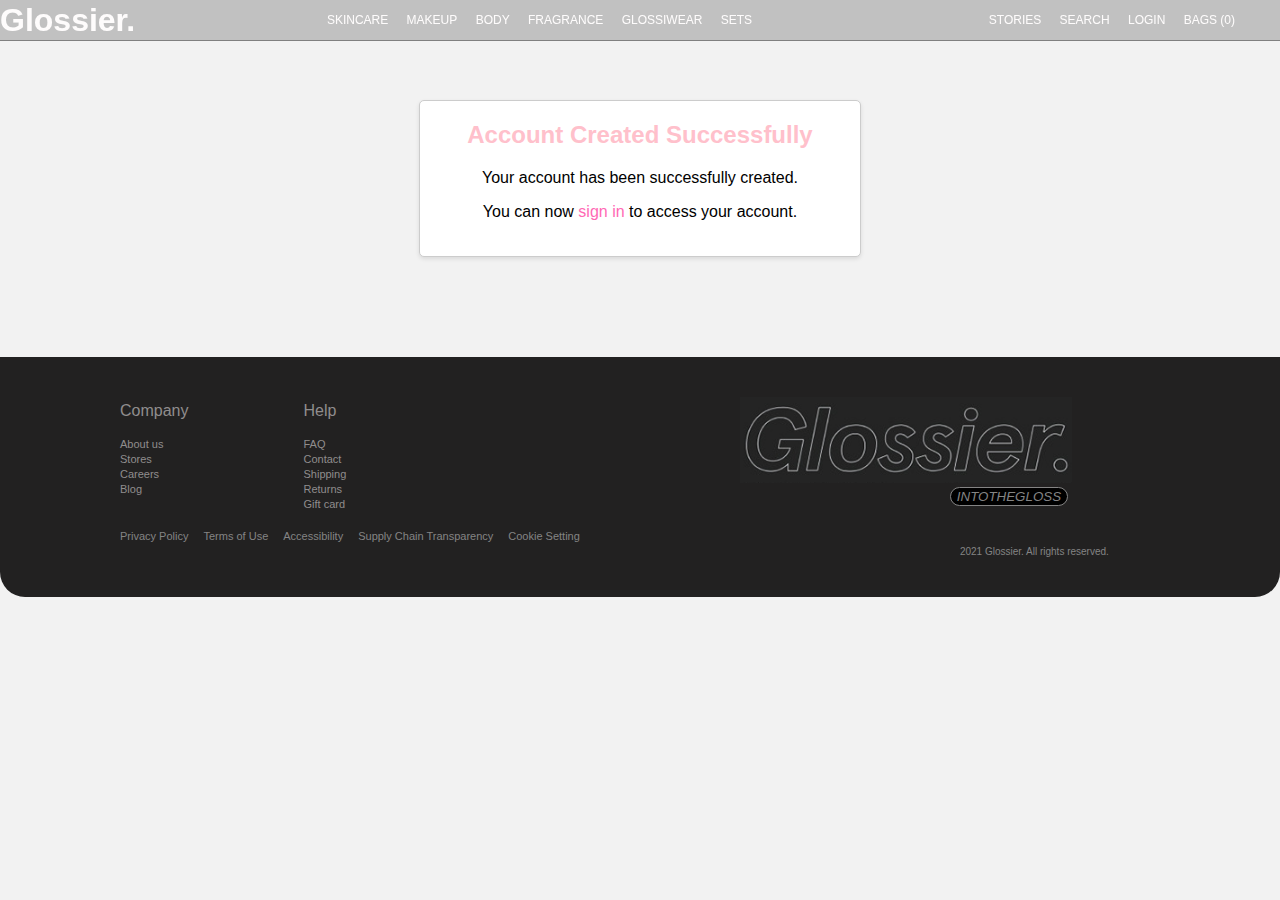
<file: accountcreated.html>
<!DOCTYPE html>
<html lang="en">
<head>
  <meta charset="UTF-8">
  <meta name="viewport" content="width=device-width, initial-scale=1.0">
  <title>Account Created</title>
  <link rel="stylesheet" href="accountcreated.css">
  <link rel="stylesheet" href="./styles/navbar.css">
  <link rel="stylesheet" href="./styles/footer.css">
  
</head>
<body>
  <div id="navbar-import"></div>
  <div class="container">
    <h2>Account Created Successfully</h2>
    <p>Your account has been successfully created.</p>
    <p>You can now <a href="login.html">sign in</a> to access your account.</p>
  </div>
  <div id="footer-import"></div>
</body>
</html>
<script type="module">
  import navbar from "./components/navbar.js";
    import footer from "./components/footer.js";


    let navbars = document.getElementById("navbar-import");

    navbars.innerHTML = navbar();

    let footers = document.getElementById("footer-import");

    footers.innerHTML = footer();
</script>
</file>
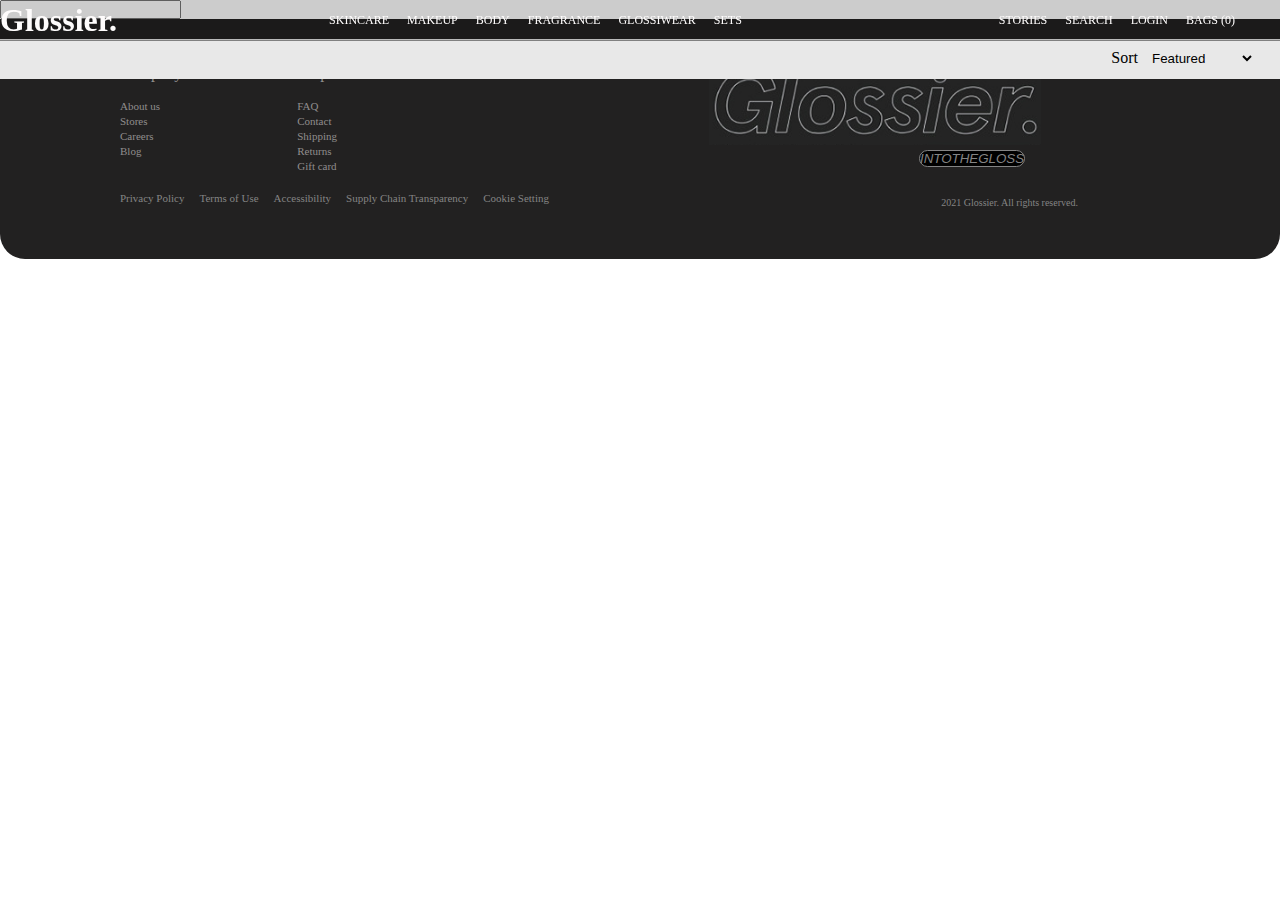
<file: catalog.html>
<!DOCTYPE html>
<html lang="en">

<head>
	<meta charset="UTF-8" />
	<meta name="viewport" content="width=device-width, initial-scale=1.0" />
	<link rel="stylesheet" href="styles/catalog.css">
	<link rel="stylesheet" href="styles/navbar.css">
	<link rel="stylesheet" href="styles/footer.css">

	<title>Catalog</title>
</head>

<body>
	<!-- navbar -->
	<div id="navbar-import"></div>


	<!-- filter options -->
	<div class="options">
		<div class="sortOption">
			<label for="sort">Sort</label>
			<select name="sort" id="sort">
				<option value="featured">Featured</option>
				<option value="Best_Selling">Best Selling</option>
				<option value="lth">Price (Low to High)</option>
				<option value="htl">Price (High to Low)</option>
				<option value="newest">Newest</option>
			</select>
		</div>
	</div>

		<div class="searchInp">
			<input type="text" name="search" id="search" onkeyup="processChanges()">
		</div>


		<div class="content">
			
		</div>

	<div class="content">

	</div>


	<div id="footer-import"></div>


</body>
<script src="scripts/catalog.js"></script>
<script type="module">
	import navbar from "./components/navbar.js";
	import footer from "./components/footer.js";


	let navbars = document.getElementById("navbar-import");

	navbars.innerHTML = navbar();

	let footers = document.getElementById("footer-import");

	footers.innerHTML = footer();

</script>

</html>
</file>
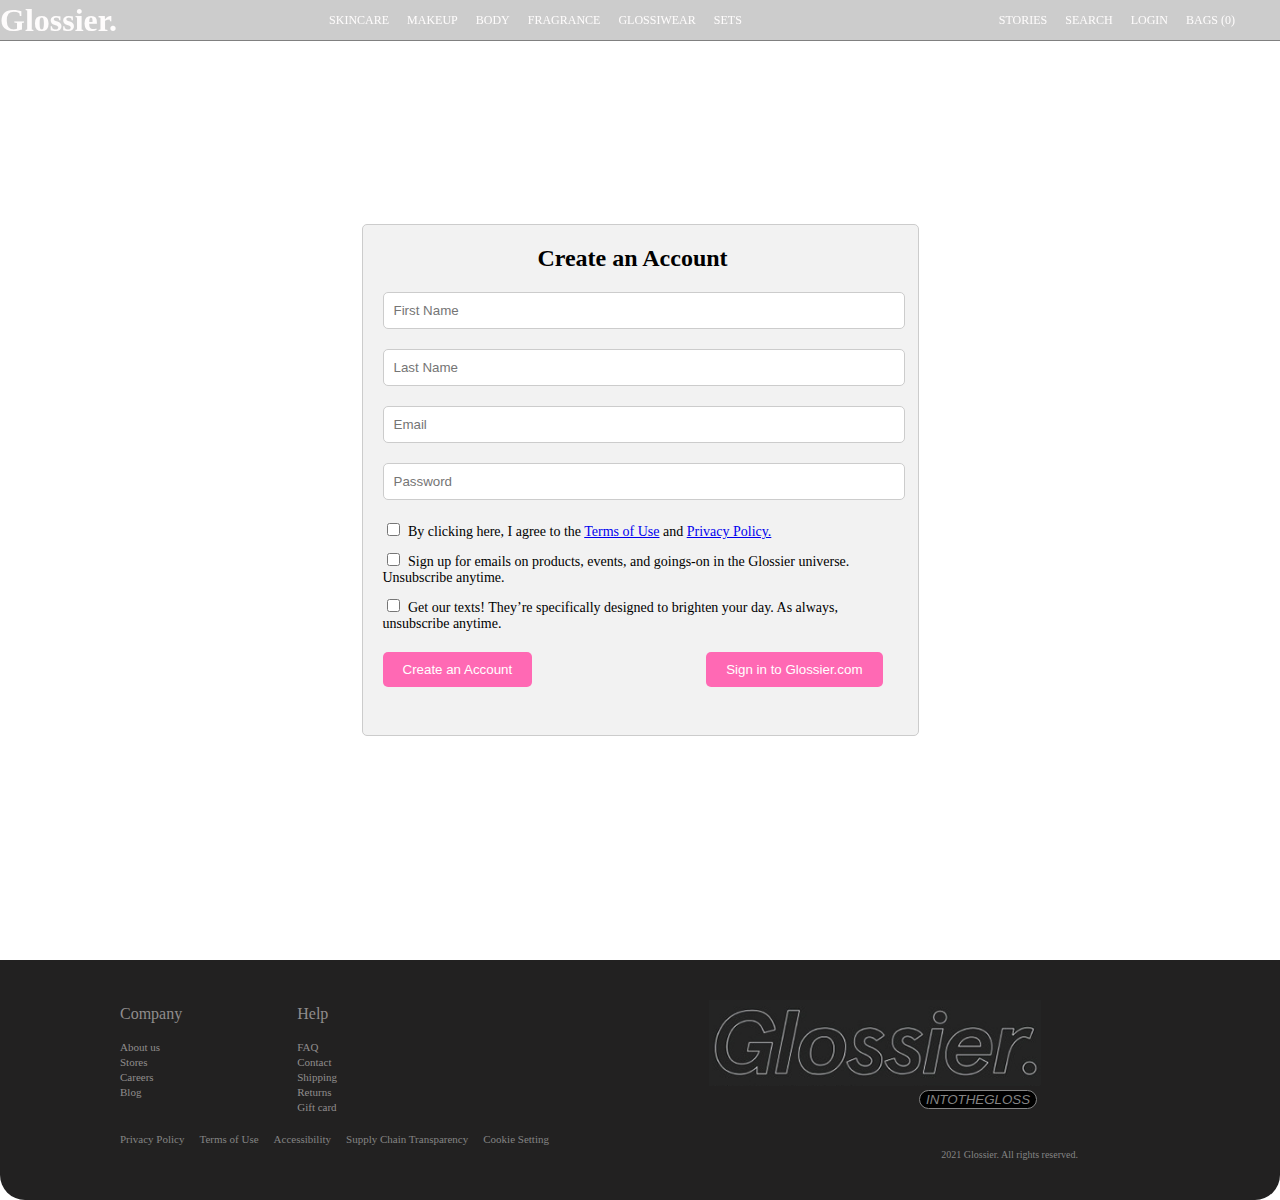
<file: Create_Account.html>
<!DOCTYPE html>
<html lang="en">
<head>
  <meta charset="UTF-8">
  <meta name="viewport" content="width=device-width, initial-scale=1.0">
  <title>Create an Account</title>
  <link rel="stylesheet" href="Create_Account.css">
  <link rel="stylesheet" href="./styles/navbar.css">
  <link rel="stylesheet" href="./styles/footer.css">
  
</head>
<body>
  <div id="navbar-import"></div>
  
  <div class="container">
    <form id="createAccountForm">
      <h2>Create an Account</h2>
      <div class="form-group">
        <input type="text" id="firstName" placeholder="First Name" required>
        <p id="error"></p>
      </div>
      <div class="form-group">
        <input type="text" id="lastName" placeholder="Last Name" required>
        <p id="error"></p>
      </div>
      <div class="form-group">
        <input type="email" id="email" placeholder="Email" required>
        <p id="error"></p>
      </div>
      <div class="form-group">
        <input type="password" id="password" placeholder="Password" required>
        
      </div>
      <div class="checkbox-group">
        <label>
          <input type="checkbox" required>
          By clicking here, I agree to the <a href="https://www.glossier.com/policies/privacy-policy">Terms of Use</a> and <a href="https://www.glossier.com/policies/terms-of-service">Privacy Policy.</a>
        </label>
      </div>
      <div class="checkbox-group">
        <label>
          <input type="checkbox">
          Sign up for emails on products, events, and goings-on in the Glossier universe. Unsubscribe anytime.
        </label>
      </div>
      <div class="checkbox-group">
        <label>
          <input type="checkbox">
          Get our texts! They’re specifically designed to brighten your day. As always, unsubscribe anytime.
        </label>
      </div>
      <div class="form-actions">
        <button type="submit" class="btn btn-primary">Create an Account</button>
        <button type="button" class="btn btn-secondary">Sign in to Glossier.com</button>
      </div>
    </form>
  </div>
  <div id="footer-import"></div>
  <script src="Create_Account.js"></script>
  <script type="module">
    import navbar from "./components/navbar.js";
    import footer from "./components/footer.js";


    let navbars = document.getElementById("navbar-import");

    navbars.innerHTML = navbar();

    let footers = document.getElementById("footer-import");

    footers.innerHTML = footer();
  </script>
</body>
</html>
</file>
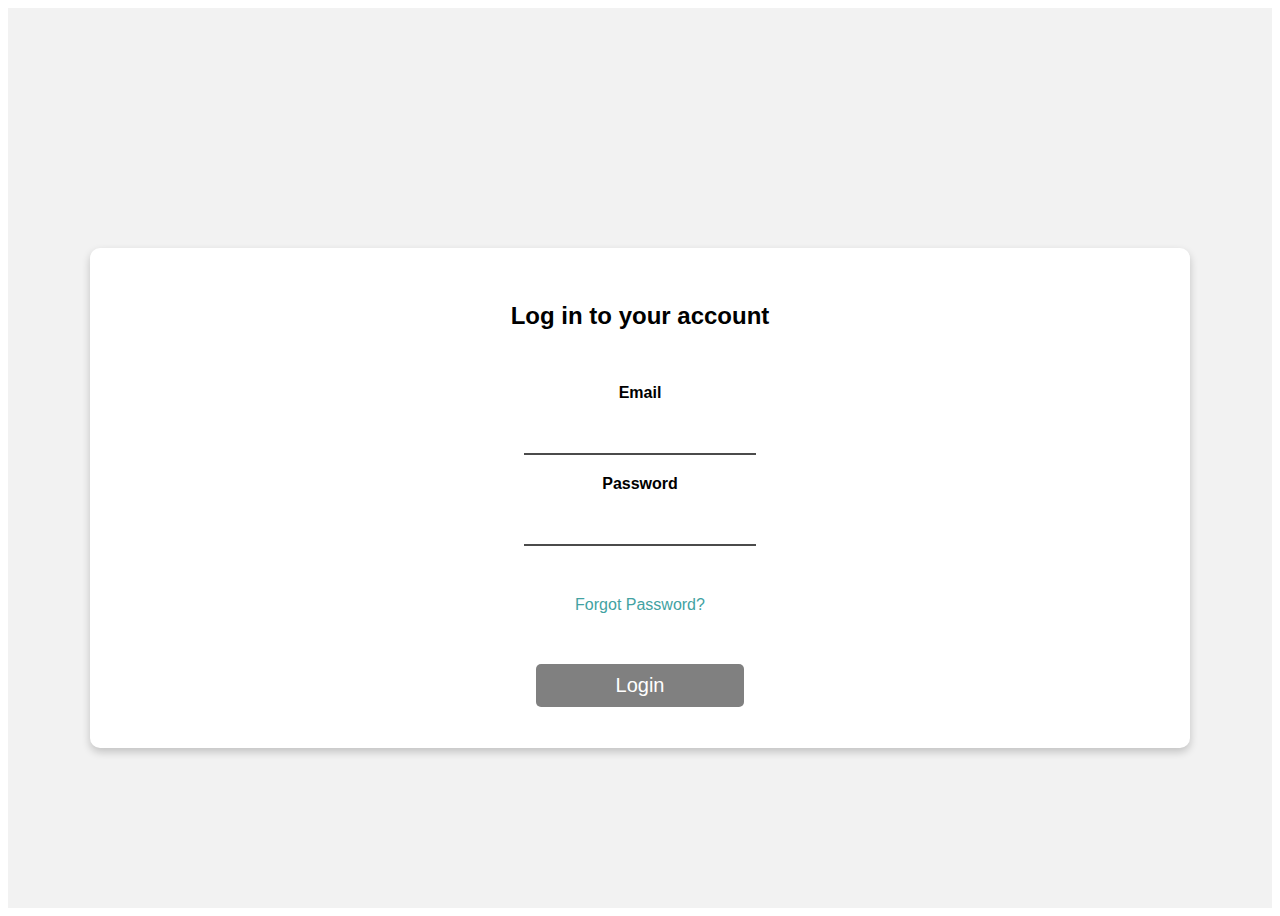
<file: email.html>
<html>
    <head>
        <title>Login/Email</title>
        <link rel="stylesheet" href="email.css" />
    </head>
    <body>
  <div class="container">
    <div class="login-box">
      <h1>Log in to your account</h1>
      <form>
        <div class="form-group">
        <label for="email">Email</label>
        <input type="email" id="email" name="email" required>
        </div>
        <div class="form-group">
          <label for="password">Password</label>
          <div class="password-wrapper">
            <input type="password" id="password" name="password" required>
            <i class="far fa-eye" id="togglePassword"></i>
          </div>
        </div>
        <div class="form-group">
          <a href="forgotpassword.html" class="forgot-password">Forgot Password?</a>
        </div>
        <div class="form-group">
          <button type="submit" class="login-btn">Login</button>
        </div>
      </form>
    </div>
  </div>
</body>
<script src="email.js"></script>
  </html
</file>
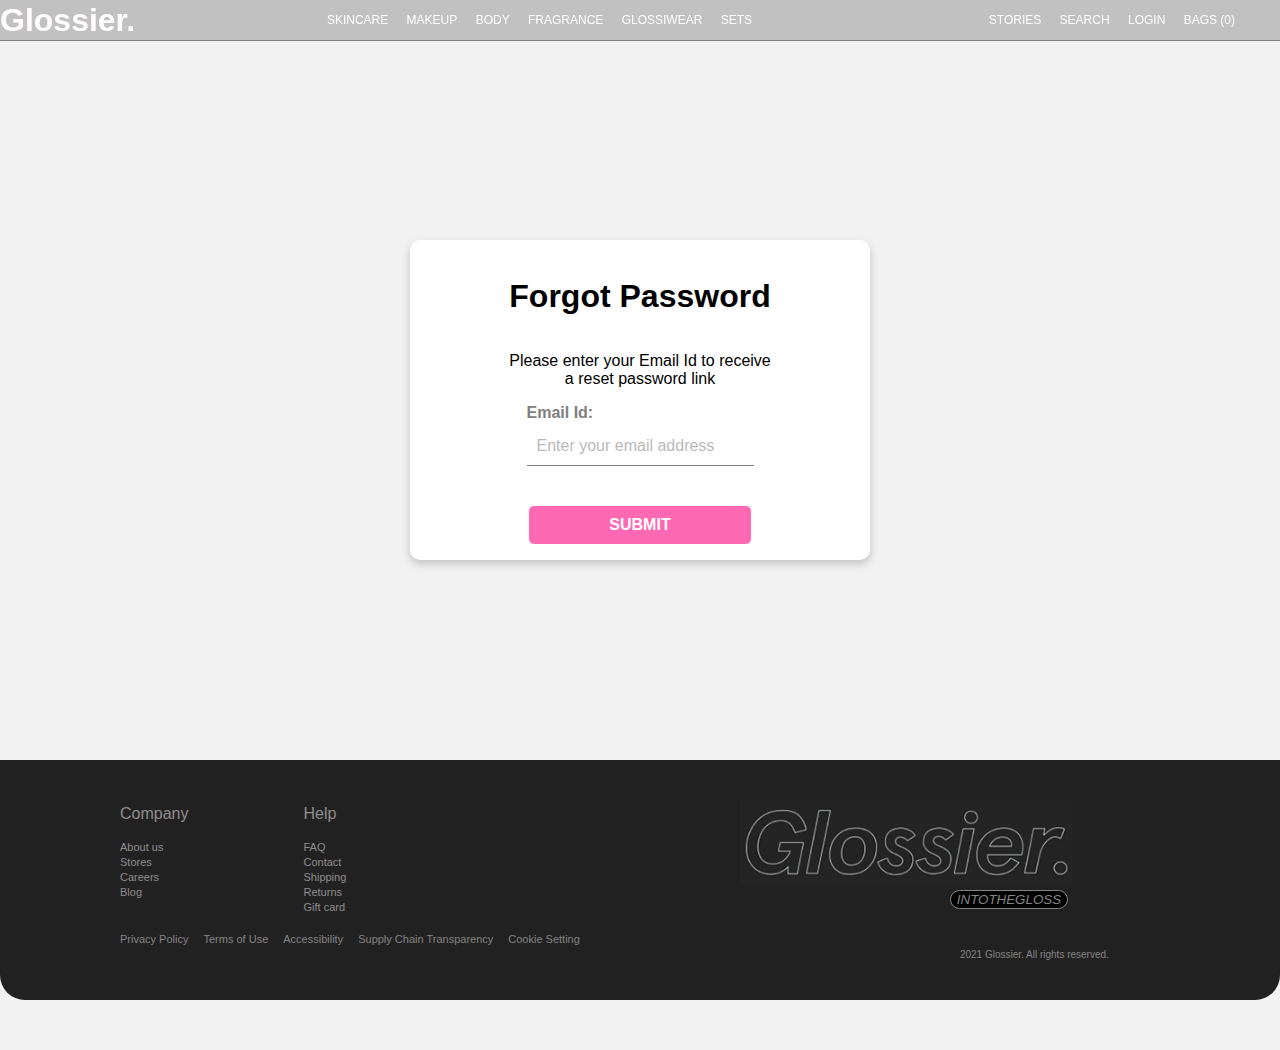
<file: forgotpassword.html>
<!DOCTYPE html>
<html>
<head>
	<title>Forgot Password</title>
    <link rel="stylesheet" href="forgotpassword.css" />
    <link rel="stylesheet" href="./styles/navbar.css" />
    <link rel="stylesheet" href="./styles/footer.css" />
    
</head>
<body>
  <div id="navbar-import"></div>

	<div class="container">
        <div class="login-box">
          <h1>Forgot Password</h1>
          <p>Please enter your Email Id to receive<br/> a reset password link</p>
          <form>
            <div class="form-group">
              <label for="email">Email Id:</label>
              <input type="email" id="email" name="email" placeholder="Enter your email address" required>
            </div>
            <button type="submit" class="submit-btn">SUBMIT</button>
          </form>
        </div>
    </div>  
    
    <div id="footer-import"></div>
</body>
<script src="forgotpassword.js"></script>
<script type="module">
    import navbar from "./components/navbar.js";
    import footer from "./components/footer.js";


    let navbars = document.getElementById("navbar-import");

    navbars.innerHTML = navbar();

    let footers = document.getElementById("footer-import");

    footers.innerHTML = footer();
</script>
</html>
</file>
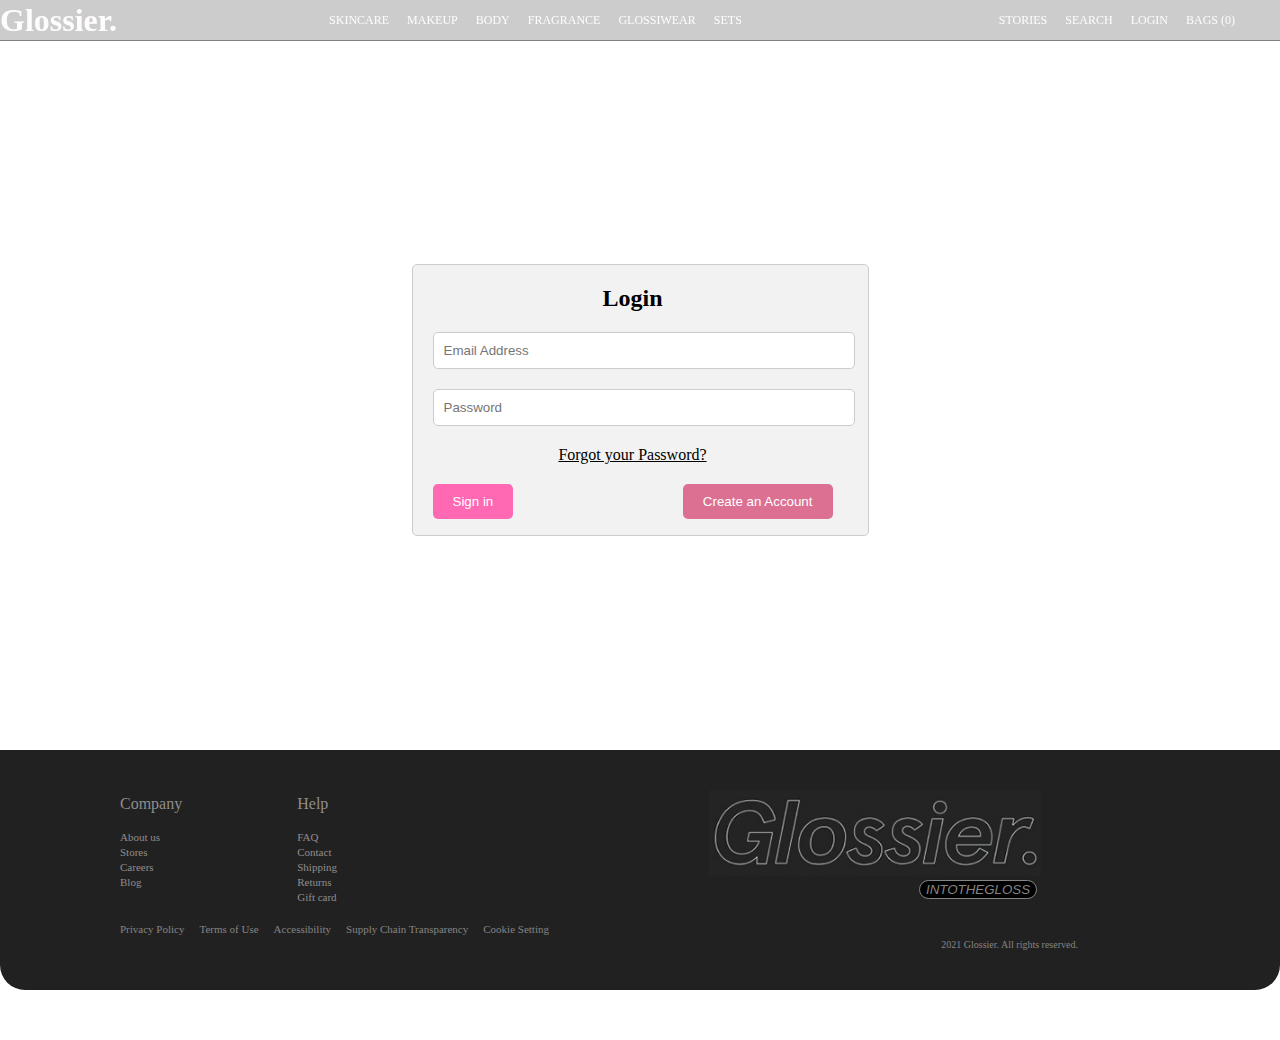
<file: login.html>
<!DOCTYPE html>
<html lang="en">
<head>
  <meta charset="UTF-8">
  <meta name="viewport" content="width=device-width, initial-scale=1.0">
  <title>Login Page</title>
  <link rel="stylesheet" href="login.css">
  <link rel="stylesheet" href="./styles/navbar.css">
  <link rel="stylesheet" href="./styles/footer.css">
</head>
<body>
  <nav>
<!-- <style>
    body {
        margin: 0;
        padding: 0;
    }

    #navbar {
        display: flex;
        flex-direction: row;
        height: 40px; /* Decreased navbar height */
        justify-content: space-between;
        align-items: center;
        border-bottom: 1px solid grey;
    }

    #nav-center {
        text-transform: uppercase;
        margin-right: 30px; /* Increased margin */
        font-size: 12px; /* Decreased font size */
    }

    #nav-center a {
        text-decoration: none;
        color: black;
        margin-right: 15px; /* Add space between center items */
        font-size: 12px;
    }

    #nav-right {
        text-transform: uppercase;
        margin-right: 30px; /* Increased margin */
        font-size: 12px; /* Decreased font size */
    }

    #nav-right a {
        text-decoration: none;
        color: black;
        margin-right: 15px; /* Add space between center items */
        font-size: 12px;
    }



</style> -->
<body>

  <div id="navbar-import"></div>
  
  <div class="container">
    <form id="loginForm">
      <h2>Login</h2>
      <div class="form-group">
        <input type="email" id="email" placeholder="Email Address" required>
        <span class="input-info" id="emailError"></span>
      </div>
      <div class="form-group">
        <input type="password" id="password" placeholder="Password" required>
        <span class="input-info" id="passwordError"></span>
      </div>
      <div class="forgot-password">
        <a href="#">Forgot your Password?</a>
      </div>
      <div class="form-actions">
        <button type="submit" class="btn btn-primary">Sign in</button>
        <button type="button" class="btn btn-secondary">Create an Account</button>
      </div>
      <p id="errorMessage"></p>
    </form>
  </div>
  <div id="footer-import"></div>
  <script src="login.js"></script>
  <script type="module">

import navbar from "./components/navbar.js";
    import footer from "./components/footer.js";


    let navbars = document.getElementById("navbar-import");

    navbars.innerHTML = navbar();

    let footers = document.getElementById("footer-import");

    footers.innerHTML = footer();

  </script>
</body>
</html>
</file>
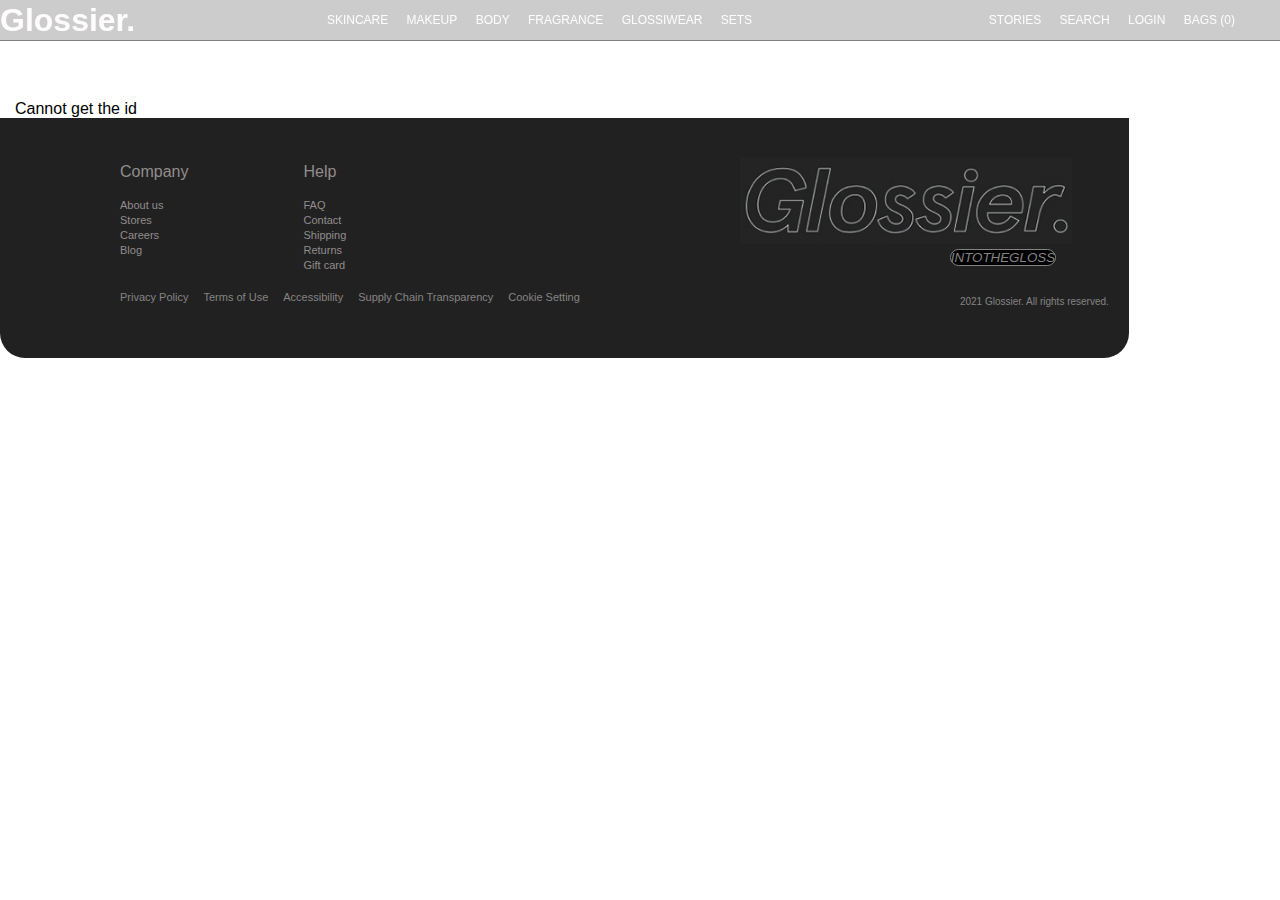
<file: product_details.html>
<!DOCTYPE html>
<html lang="en">
    <head>
        <meta charset="UTF-8" />
        <meta name="viewport" content="width=device-width, initial-scale=1.0" />
        <link rel="stylesheet" href="styles/product_details.css" />
		<link rel="stylesheet" href="./styles/navbar.css">
		<link rel="stylesheet" href="./styles/footer.css">
        <title>Document</title>
    </head>
    <body>
		<div id="navbar-import"></div>
		<div class="container">
			<div class="section">
				<div class="info_section">
					<div class="title">
						<h1>Title product</h1>
					</div>
					<div class="title-desc">
						<p>Description</p>
					</div>
					<div class="btn-addtobag">
						<button>Add to bag 5$</button>
					</div>
					<div class="desc-title">Long desc title</div>
					<div class="desc">Lorem ipsum dolor, sit amet consectetur adipisicing elit. Consectetur architecto odio, facere voluptate deserunt accusantium quis atque accusamus id alias quo maiores. Maiores possimus laudantium sunt soluta impedit rerum. Corrupti eveniet dolorem qui minus, nulla id incidunt praesentium vel non nostrum quae quia neque dolore ut ducimus! Dicta, saepe labore.</div>
					<div class="uses"><span>Purifying</span><span>Cruelty free</span></div>
					<div class="info">Lorem ipsum dolor sit amet consectetur adipisicing elit. Cupiditate dolore expedita modi quae laborum iste.</div>

				</div>
				<div class="image-section">
					<img src="https://glossier-prod.imgix.net/products/glossier-cleanser-concentrate-carousel-01.png?auto=compress,format&cs=srgb&w=720" alt="">
					<img src="https://glossier-prod.imgix.net/products/glossier-cleanser-concentrate-carousel-08.png?auto=compress,format&cs=srgb&w=916" alt="">
				</div>
			</div>
		</div>
		<div id="footer-import"></div>
	</body>
	<script src="scripts/product_details.js"></script>
	<script type="module">
		    import navbar from "./components/navbar.js";
        import footer from "./components/footer.js";


        let navbars = document.getElementById("navbar-import");

        navbars.innerHTML = navbar();

        let footers = document.getElementById("footer-import");

        footers.innerHTML = footer();
	</script>
</html>
</file>
<file: accountcreated.css>
body {
    font-family: Arial, sans-serif;
    background-color: #f2f2f2;
    justify-content: center;
    align-items: center;
    height: auto;
    margin: 0;
    

}

.container {
    max-width: 400px;
    padding: 20px;
    text-align: center;
    background-color: #ffffff;
    border: 1px solid #ccc;
    border-radius: 5px;
    box-shadow: 0 2px 4px rgba(0, 0, 0, 0.1);
    margin: 100px auto; /* Adjust the margin value as needed */
   
}

h2 {
    margin-top: 0;
    color: pink;
}

p {
    margin-bottom: 15px;
}

a {
    color: hotpink;
    text-decoration: none;
}
</file>
<file: styles/navbar.css>
body {
    margin: 0;
    padding: 0;
}
#navbar {
    position: fixed;
    font-size: 16px;
    font-weight: 450;
    letter-spacing: normal;
    left: 0;
    right: 0;
    display: flex;
    max-width: 2500px;
    width: 100%;
    padding: 0;
    background-color: rgb(0, 0, 0, 0.2);
    margin: auto;
    z-index: 1;
    top: 0;

}

#navbar {
    display: flex;
    flex-direction: row;
    height: 40px; /* Decreased navbar height */
    justify-content: space-between;
    align-items: center;
    border-bottom: 1px solid grey;
    z-index: 1;
}

#nav-center {
    text-transform: uppercase;
    margin-right: 30px; /* Increased margin */
    font-size: 12px; /* Decreased font size */
}
#menurk{
    display: none;
}

#nav-center a {
    text-decoration: none;
    color: rgb(254, 252, 252);
    margin-right: 15px; /* Add space between center items */
    font-size: 12px;
}
#nav-left h1{
    color: rgb(254, 252, 252);
}

#nav-right {
    text-transform: uppercase;
    margin-right: 30px; /* Increased margin */
    font-size: 12px; /* Decreased font size */
}

#nav-right a {
    text-decoration: none;
    color: rgb(254, 252, 252);
    margin-right: 15px; /* Add space between center items */
    font-size: 12px;
}
    /* Media Query for screens smaller than 600px */
    /* @media only screen and (min-width:100px) and (max-width:700px){
        #navbar{
            max-width: max-content;
        }
    } */
</file>
<file: styles/footer.css>
#main-footer{
    background-color: rgb(34, 33, 33);  
    border-bottom-left-radius: 25px;
    border-bottom-right-radius: 25px;
    height: 200px;
    display: flex;
    flex-direction: row;
    padding: 20px;
    

}
#footer{
    /* background-color: rgb(29, 26, 26); */
    display: flex;
    flex-direction: row;
    padding-left: 100px;
    gap: 115px;
    
}
#rkfoot1,#rkfoot2{
    margin-top: 25px;
}

#rkfoot1 div>a{
    color: rgb(144, 141, 141);
    text-decoration: none;
    /* align-items: center; */
}
#rkfoot2 div>a{
    color: rgb(144, 141, 141);
    text-decoration: none;
}


#rklist{
    display: flex;
    flex-direction: column;
    gap: 3px;
    /* text-align: center; */
}
#rklist a{
    color: rgb(144, 141, 141);
    text-decoration: none;
    font-size: 11px;
    line-height: normal;
}

#bottom-foot{
    display: flex;
    flex-direction: row;
    font-size: 11px;
    gap: 15px;
    margin-left: 100px;
    margin-top: 20px;
    /* text-decoration: none; */
}
#bottom-foot a{
    text-decoration: none;
    color:  rgb(132, 132, 132);
}
#logork{
    margin-left:160px ;
    margin-top: 20px;
}

#logork img{
    width: 90%;
}
#glossbottom{
    display: flex;
    flex-direction: row ;
    margin-left: 200px;
    gap: 30px;
}

#rksocialid{
    display: flex;
    flex-direction: row;
    gap: 10px;


}
#rksocialid a{
    width: 15px;
    height: 15px;
    text-decoration: none;
    color: white;

}
#glossbtn{
    margin-left: 50px;
    
    
}
#btngloss{
    color: rgb(132, 132, 132);
    border: 1px solid rgb(132, 132, 132);
    background-color: black;
    border-radius: 10px;
}

#footend{
    float: right;
    margin-top: 30px;
    
}
#footend p{
    color: rgb(132, 132, 132);
    font-size: 10px;
    
}
</file>
<file: styles/catalog.css>
*{
	padding: 0;
	margin: 0;
}

.options{
	position: fixed;
	top: 39px;
	height: 2.5rem;
	background-color: #e8e8e8;
	width: 100%;
}

.sortOption{
	display: flex;
	justify-content: flex-end;
	align-items: center;
	margin-right: 25px;
	padding-top: 0.625rem;
	padding-bottom: 0.625rem;
}

.sortOption label{
	margin-right: 10px;
}

.sortOption select{
	background-color: inherit;
	outline: none;
	border: none;
	list-style: none;
	width: 107px;
	cursor: pointer;
	
}
</file>
<file: Create_Account.css>
.container {
    display: flex;
    justify-content: center;
    align-items: center;
    height: 100vh;
    margin-bottom: 30px;
    margin-top: 30px;
    
  }
  
  form {
    width: 500px; /* Updated width */
    border: 1px solid #ccc;
    border-radius: 5px;
    background-color: #f2f2f2;
    margin:auto;
    padding-left:20px;
    padding-right:35px;
    height: 510px;
  }
  
  h2 {
    text-align: center;
    margin-bottom: 20px;
    font-size:x-large; 
  }
  
  .form-group {
    margin-bottom: 20px;
  }
  
  label {
    font-weight: bold;
    display: block;
  }
  
  input[type="text"],
  input[type="email"],
  input[type="password"] {
    width: 100%;
    padding: 10px;
    border-radius: 5px;
    border: 1px solid #ccc;
  }
  
  .input-info {
    color: red;
    font-size: 12px;
    font-weight: lighter; /* Updated font weight */
  }
  
  .checkbox-group {
    margin-bottom: 10px;
  }
  
  .checkbox-group label {
    display: block;
    font-size: 14px;
    font-weight: normal;
  }
  
  .checkbox-group input[type="checkbox"] {
    margin-right: 5px;
  }
  
  .form-actions {
    display: flex;
    justify-content: space-between;
    align-items: center;
    margin-top: 20px;
  }
  
  .btn {
    padding: 10px 20px;
    border-radius: 5px;
    border: none;
    color: white;
    cursor: pointer;
  }
  
  .btn-primary {
    background-color: hotpink;
  }

  .btn-primary:hover{
    background-color:  #115d58;
  }
  
  .btn-secondary {
    background-color: hotpink;
  }

  .btn-secondary:hover{
    background-color:  #115d58;
  }
</file>
<file: email.css>
.container {
    background-color: #f2f2f2;
    display: flex;
    justify-content: center;
    align-items: center;
    height: 100vh;
}

.login-box {
    background-color: white;
    border-radius: 10px;
    box-shadow: 0 4px 8px 0 rgba(0, 0, 0, 0.2);
    padding: 50px 50px; /* Adjust the padding values as needed */
    text-align: center;
    width: 1000px;
    height: 400px;
    margin-top:80px;
}

h1 {
    color: #000000;
    font-size: 24px;
    font-family: Montserrat-Bold, sans-serif;
    margin: 0px 0px 50px;
    line-height: 1.5;
}

.form-group {
    margin-bottom: 20px;
    display: flex;
    flex-direction: column;
    align-items: center;
}

label {
    display: block;
    font-weight: bold;
    margin-bottom: 10px;
    color: black;
    font-size: 16px;
    font-family: Montserrat-Regular, sans-serif;
    align-items: start;
    
}

input[type="email"],
input[type="password"] {
    border: none;
    border-bottom: 2px solid black;
    opacity: 0.7;
    padding: 10px 0px;
    font-size: 18px;
    font-family: Montserrat-Regular, sans-serif;
}

input:focus {
    outline: none;
}

.password-wrapper {
    position: relative;
}

.forgot-password {
    color: #42A2A2;
    font-size: 16px;
    font-family: Montserrat-Regular, sans-serif;
    padding: 30px 0px;
    text-decoration: none;
}

.login-btn {
    background-color: grey;
    border: none;
    border-radius: 5px;
    color: white;
    cursor: pointer;
    font-size: 20px;
    font-family: Montserrat-Regular, sans-serif;
    padding: 10px 80px;
    margin-bottom:10px;
}

.login-btn:hover {
    background-color: #6b6b6b;
}

#nav_bar_top {
    /* border: 1px solid red; */
    width: 100%;
    display: flex;
    align-items: center;
    background-color: rgb(238, 238, 238);
    justify-content: space-around;
}

#nav_bar_top_left>li {
    display: flex;
    list-style-type: none;
    margin: 4px 20px;
    align-items: center;
}

#nav_bar_top_left>div {
    margin-left: 50px;
}

#nav_bar_top_left>li>a {
    text-decoration: none;
    color: #333;
}

#nav_bar_top_left {
    display: flex;
}

#nav_bar_search {
    display: flex;
    width: 100%;
    justify-content: space-around;
}

#logo_menu {
    display: flex;
    align-items: center;
}

#logo_menu>div {
    margin-right: 50px;
}

#logo_menu>li {
    list-style-type: none;
    margin: 15px 20px;
}

#logo_menu>li>a {
    text-decoration: none;
    color: #333;
    font-size: 16px;
}

#logo_menu>li>a>img {
    width: 150px;
}

#nav_search_bar {
    display: flex;
    align-items: center;
}

#nav_search_bar>li {
    list-style-type: none;
    color: #333;
    margin: 10px;
    align-items: center;
}

#nav_search_bar>li>a {
    text-decoration: none;
    color: #333;
    font-size: 20px;
}

#nav_search_bar>li>input {
    width: 320px;
    background-color: rgb(238, 238, 238);
    border-radius: 2px;
    font-size: 14px;
    padding: 10px;
    border: none;
}

#nav_search_bar>li>input:hover {
    background-color: transparent;
    border: .5px solid #333;
}

#nav_bar_manu {
    border: 1px solid blue;
    width: 100%;
    display: flex;
    background-color: white;
    justify-content: space-around;
    padding-bottom: -10%;
}

#nav_bar_manu>li {
    list-style: none;
    font-size: 18px;
    margin: 10px 30px;
}

#nav_search_bar>li>li {
    font-size: 18px;
}

#nav_bar_manu>li>a {
    text-decoration: none;
    color: #333;
    padding: 2px;
}

#nav_bar_manu>li>a:hover {
    font-weight: 600;
    color: black;
}

hr {
    border: .2px solid rgb(231, 208, 208);
}

#nav_bar_manu>li:hover {
    border-bottom: 4px solid rgb(253, 216, 53);
    padding-bottom: -50px;
}

#logo_menu>li>a:hover {
    border-bottom: 4px solid rgb(253, 216, 53);
    padding-bottom: 18px;
    visibility: visible;
}

#sub_menu_item {
    display: flex;
    list-style-type: none;
    position: absolute;
    background-color: white;
    text-transform: capitalize;
    /* box-shadow: -1px -1px 70px -20px rgb(0, 0, 0.3); */
    border: 1px solid wheat;
    margin-top: 20px;
    width: 60%;
    margin-right: 30%;
    visibility: hidden;
}

#sub_menu_item>ul {
    list-style-type: none;
    padding: 10px;
    margin-left: 10px;
}

#sub_menu_item>ul>li>a {
    text-decoration: none;
    line-height: 30px;
    cursor: pointer;
    color: black;
}

#logo_menu>li:hover #sub_menu_item {
    visibility: visible;
}

#logo_sub_menu1 {
    margin-right: 30%;
}

#nav_search_bar_fetchData {
    width: 340px;
    position: fixed;
    background-color: white;
}

.top_category>li>a>img {
    width: 50px;
    height: 50px;
    border-radius: 50%;
}

.top_category>li>a {
    display: flex;
    padding: 5px;
}

.top_category>li>a>span {
    margin-left: 20px;
}

#items {
    /* background-color: gold; */
    border-radius: 50%;
    font-size: 15px;
    font-weight: 100;
}

#cart-icon {
    height: 35px;
    width: 35px;
}

#nav_bar_container {
    /* position: hidden; */
    width: 100%;
    /* border: 1px solid red; */
    position: fixed;
    background-color: white;
    top: 0;
}

#nav_bar_container{
position: hidden;
width: 100%;
/* border: 1px solid red; */
position: fixed;
background-color: white;
top: 0;
} 
/* #navbar {
position: fixed;
width: 100%;
background-color: white;
} */

#nav_bar_top {
width: 100%;
display: flex;
align-items: center;
background-color: rgb(238, 238, 238);
justify-content: space-around;
}

#nav_bar_top_left>li {
display: flex;
list-style-type: none;
margin: 4px 20px;
align-items: center;
}

#nav_bar_top_left>div {
margin-left: 50px;
}

#nav_bar_top_left>li>a {
text-decoration: none;
color: #333;
}

#nav_bar_top_left {
display: flex;
}

#nav_bar_search {
display: flex;
width: 100%;
justify-content: space-around;
border-bottom: 1px solid grey;
}

#logo_menu {
display: flex;
align-items: center;
}

#logo_menu>div {
margin-right: 50px;
}

#logo_menu>li {
list-style-type: none;
margin: 15px 20px;
}

#logo_menu>li>a {
text-decoration: none;
color: #333;
font-size: 16px;
}

#logo_menu>li>a>img {
width: 150px;
}

#nav_search_bar {
display: flex;
align-items: center;
}

#nav_search_bar>li {
list-style-type: none;
color: #333;
margin: 10px;
align-items: center;
}

#nav_search_bar>li>a {
text-decoration: none;
color: #333;
font-size: 20px;
}

#nav_search_bar>li>input {
width: 320px;
background-color: rgb(238, 238, 238);
border-radius: 2px;
font-size: 14px;
padding: 10px;
border: none;
}

#nav_search_bar>li>input:hover {
background-color: transparent;
border: .5px solid #333;
}

#nav_bar_manu {
/* border: 1px solid blue; */
width: 100%;
display: flex;
background-color: white;
justify-content:space-around;
padding-bottom: -10%;
}

#nav_bar_manu>li {
list-style: none;
font-size: 18px;
margin: 10px 30px;
}

#nav_search_bar>li>li {
font-size: 18px;
}

#nav_bar_manu>li>a {
text-decoration: none;
color: #333;
padding: 2px;
}

#nav_bar_manu>li>a:hover {
font-weight: 600;
color: black;
}

hr {
border: .2px solid rgb(231, 208, 208);
;
}

#nav_bar_manu>li:hover {
border-bottom: 4px solid rgb(253, 216, 53);
padding-bottom: -50px;
}

#logo_menu>li>a:hover {
border-bottom: 4px solid rgb(253, 216, 53);
padding-bottom: 18px;
visibility: visible;
}

#sub_menu_item {
display: flex;
list-style-type: none;
position: absolute;
background-color: white;
text-transform: capitalize;
/* box-shadow: -1px -1px 70px -20px rgb(0, 0, 0.3); */
border: 1px solid wheat;
margin-top: 20px;
width: 60%;
margin-right: 30%;
visibility: hidden;
}

#sub_menu_item>ul {
list-style-type: none;
padding: 10px;
margin-left: 10px;
}

#sub_menu_item>ul>li>a {
text-decoration: none;
line-height: 30px;
cursor: pointer;
color: black;
}
#logo_menu>li:hover #sub_menu_item {
visibility: visible;
}
#logo_sub_menu1 {
margin-right: 30%;
}
#nav_search_bar_fetchData {
width: 340px;
position: fixed;
background-color: white;
}
.top_category>li>a>img {
width: 50px;
height: 50px;
border-radius: 50%;
}
.top_category>li>a {
display: flex;
padding: 5px;
}

.top_category>li>a>span {
margin-left: 20px;
}

#items {
/* background-color: gold; */
border-radius: 50%;
font-size: 15px;
font-weight: 100;
}

#cart-icon {
height: 35px;
width: 35px;
}

.navbar {
display: flex;
justify-content: space-between;
align-items: center;
background-color: #fff;
box-shadow: 0px 2px 2px rgba(0, 0, 0, 0.1);
padding: 15px;
}

.navbar-brand {
display: flex;
align-items: center;
}

.navbar-brand img {
height: 50px;
margin-right: 10px;
}

.navbar-nav {
display: flex;
list-style: none;
margin: 0;
padding: 0;
}

.nav-item {
margin: 0 10px;
}

.nav-link {
text-decoration: none;
color: #000;
font-weight: bold;
}
</file>
<file: forgotpassword.css>
body {
    background-color: #f2f2f2;
    font-family: sans-serif;
  }
  
  .container {
    background-color: #f2f2f2;
    display: flex;
    justify-content: center;
    align-items: center;
    height: 100vh;
    margin-top: -50px;
    margin-bottom: -90px;
  }
  
  .login-box {
    background-color: white;
    border-radius: 10px;
    box-shadow: 0 4px 8px 0 rgba(0, 0, 0, 0.2);
    padding: 60px 80px; /* Adjust the padding values as needed */
    text-align: center;
    width: 300px;
    height: 200px;
    display: flex;
    flex-direction: column;
    justify-content: center;
    align-items: center;
    
  }
  
  .forgot-password-box {
    background-color: white;
    border-radius: 10px;
    box-shadow: 0 4px 8px 0 rgba(0, 0, 0, 0.2);
    padding: 40px;
    text-align: center;
  }
  
  h2 {
    color: #000000;
    font-size: 24px;
    margin-bottom: 30px;
  }
  
  .form-group {
    margin-bottom: 20px;
  }
  
  label {
    display: block;
    font-weight: bold;
    margin-bottom: 5px;
    color: grey;
    text-align:start;
  }
  
  input[type="email"] {
    border: none;
    border-bottom: 1px solid black;
    opacity: 0.5;
    padding: 10px;
    font-size: 16px;
  }
  
  input:focus {
    outline: none;
  }
  
  .submit-btn {
    background-color:  hotpink;
    color: white;
    font-size: 16px;
    font-weight: bold;
    padding: 10px 80px;
    border: none;
    border-radius: 5px;
    margin-top: 20px;
    cursor: pointer;
  }
  
  .submit-btn:hover {
    background-color: #115d58;
  }
</file>
<file: login.css>
.container {
    display: flex;
    justify-content: center;
    align-items: center;
    height: 100vh;
    margin-top: -50px;
    margin-bottom: -100px;
  }
  
  form {
    width: 400px;
    border: 1px solid #ccc;
    border-radius: 5px;
    background-color: #f2f2f2;
    padding-left: 20px;
    padding-right: 35px; /* Add space on the right side */
  }
  
  h2 {
    text-align: center;
    margin-bottom: 20px;
  }
  
  .form-group {
    margin-bottom: 20px;
  }
  
  label {
    font-weight: bold;
    display: block;
  }
  
  input[type="email"],
  input[type="password"] {
    width: 100%;
    padding: 10px;
    border-radius: 5px;
    border: 1px solid #ccc;
  }
  
  .input-info {
    color: red;
    font-size: 12px;
  }
  
  .forgot-password {
    text-align: center;
    margin-bottom: 20px;
  }

  .forgot-password a {
    color: black;
    text-decoration: underline;
  }
  
  .form-actions {
    display: flex;
    justify-content: space-between;
    align-items: center;
  }
  
  .btn {
    padding: 10px 20px;
    border-radius: 5px;
    border: none;
    color: white;
    cursor: pointer;
  }
  
  .btn-primary {
    background-color:  hotpink;
  }

  .btn-primary:hover {
    background-color: #115d58; /* Change the hover color */
  }
  
  .btn-secondary {
    background-color:  palevioletred;
  }

  .btn-secondary:hover {
    background-color:#115d58; /* Change the hover color */
  }
</file>
<file: styles/product_details.css>
*{
	padding: 0;
	margin: 0;
}
body{
	top: 100px;
	position: absolute;
	font-family: Apercu,Gill Sans,sans-serif;
    font-weight: 400;
}

.container{
	margin-left: 15px;
}

.info_section{
	display: flex;
	flex-direction: column;
	width: 28%;
	/* gap: 20px; */
	margin-left: 0 0 0 0.5rem;
}

.section{
	display: flex;
	justify-content: space-between;
}

.title{
	font-weight: 500;
	font-size: 1rem;
	letter-spacing: normal;
	/* margin: 0 0 0 0.5rem; */
	line-height: 1.25;
}

.title-desc{

}

.btn-addtobag{
	margin-top: 2rem;
	margin-bottom: 2rem;
}

.btn-addtobag button{
	padding: 0.5rem 1rem;
	color: #000;
	text-align: center;
	min-height: 2.5rem;
	transition: font-size .4s, ease-in-out;
	font-family: Apercu,Gill Sans,sans-serif;
	background-color: #f7f7f7;
	outline: none;
	border: none;
	box-shadow: rgba(0, 0, 0, 0.24) 0px 3px 8px;
	cursor: pointer;
	margin-top: 0.5rem;
}

.desc-title{
	font-weight: 500;
	margin-bottom: 0.5rem;
}

.desc{
	margin-bottom: 0.5rem;
	font-family: Apercu,Gill Sans,sans-serif;
    font-weight: 400;
    margin: 0 0 1rem;
    font-size: .875rem;
    line-height: 1.225rem;
}

.uses span:first-child{
	
	margin-right: 40%;
}

.uses span{
	font-size: 1.25rem;
}

.uses{
	border-top: 1px solid black;
	border-bottom: 1px solid black;
	padding-top: 10px;
	padding-bottom: 10px;
	
}

.info{
	margin-top: 1rem;
	color: #666;
	font-weight: 400;
	font-size: 0.875rem;
}


.image-section{
	width: 66%;
	display: flex;
	gap: 10px;
	/* flex-grow: 1; */
}

.image-section img{
	height: 80vh;
}
</file>
